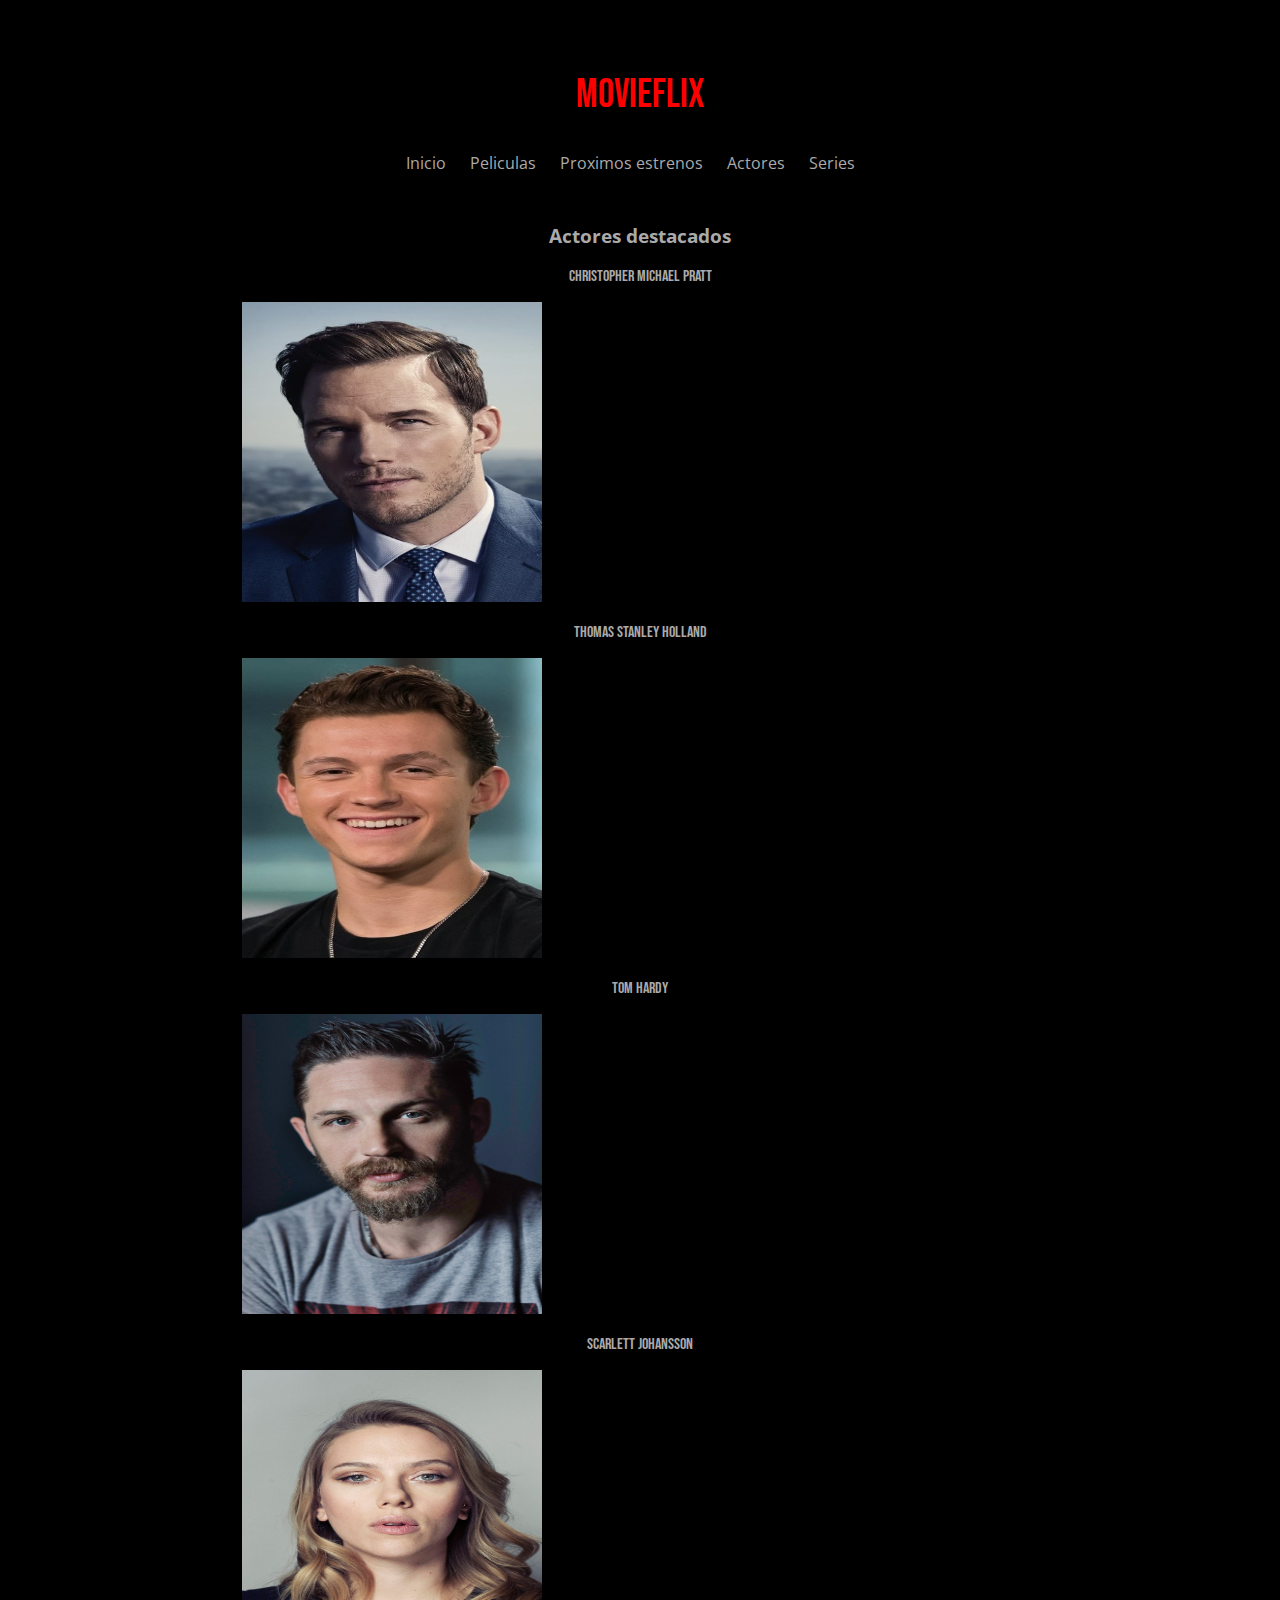
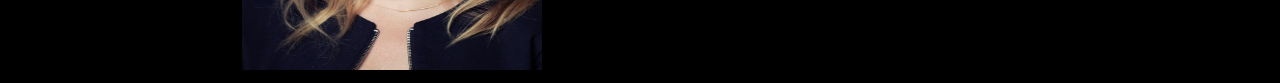
<file: pages/actor.html>
<!DOCTYPE html>
<html lang="en">
<head>
    <meta charset="UTF-8">
    <meta http-equiv="X-UA-Compatible" content="IE=edge">
    <meta name="viewport" content="width=device-width, initial-scale=1.0">
    <link rel="stylesheet" href="../estilocss/main.css">
    <link href="https://fonts.googleapis.com/css2?family=Bebas+Neue&family=Open+Sans:wght@400;600&display=swap" rel="stylesheet">
    <title>Actores</title>
</head>
<body>
    <header>
        <div class="contenedor">
            <h2 class="logo-tipo">Movieflix</h2>
            <nav>
                <a href="../index.html">Inicio</a>
                <a href="../pages/movie.html">Peliculas</a>
                <a href="../pages/next-premiere.html">Proximos estrenos</a>
                <a href="../pages/actor.html">Actores</a>
                <a href="../pages/series.html">Series</a>
            </nav>
           </div>
    </header>
    <main class="centro">
        <h3 class="destacados">Actores destacados</h3>
        <div class="imgcentro">
        <p class="infografia">Christopher Michael Pratt</p>
         <img class="chris" src="../img/chris.jpg" alt="">
         <p class="infograciatom">Thomas Stanley Holland</p>
         <img class="tom" src="../img/tom.jpg" alt="">
         <p class="infograciahardy">Tom hardy</p>
         <img class="tomhardy" src="../img/tomhardy.jpg" alt="">
         <p class="infografiascarlett">Scarlett Johansson</p>
         <img class="scarlett" src="../img/scarlett.jpg" alt="">
         
         
         
         </div>

    </main>
</body>
</html>
</file>
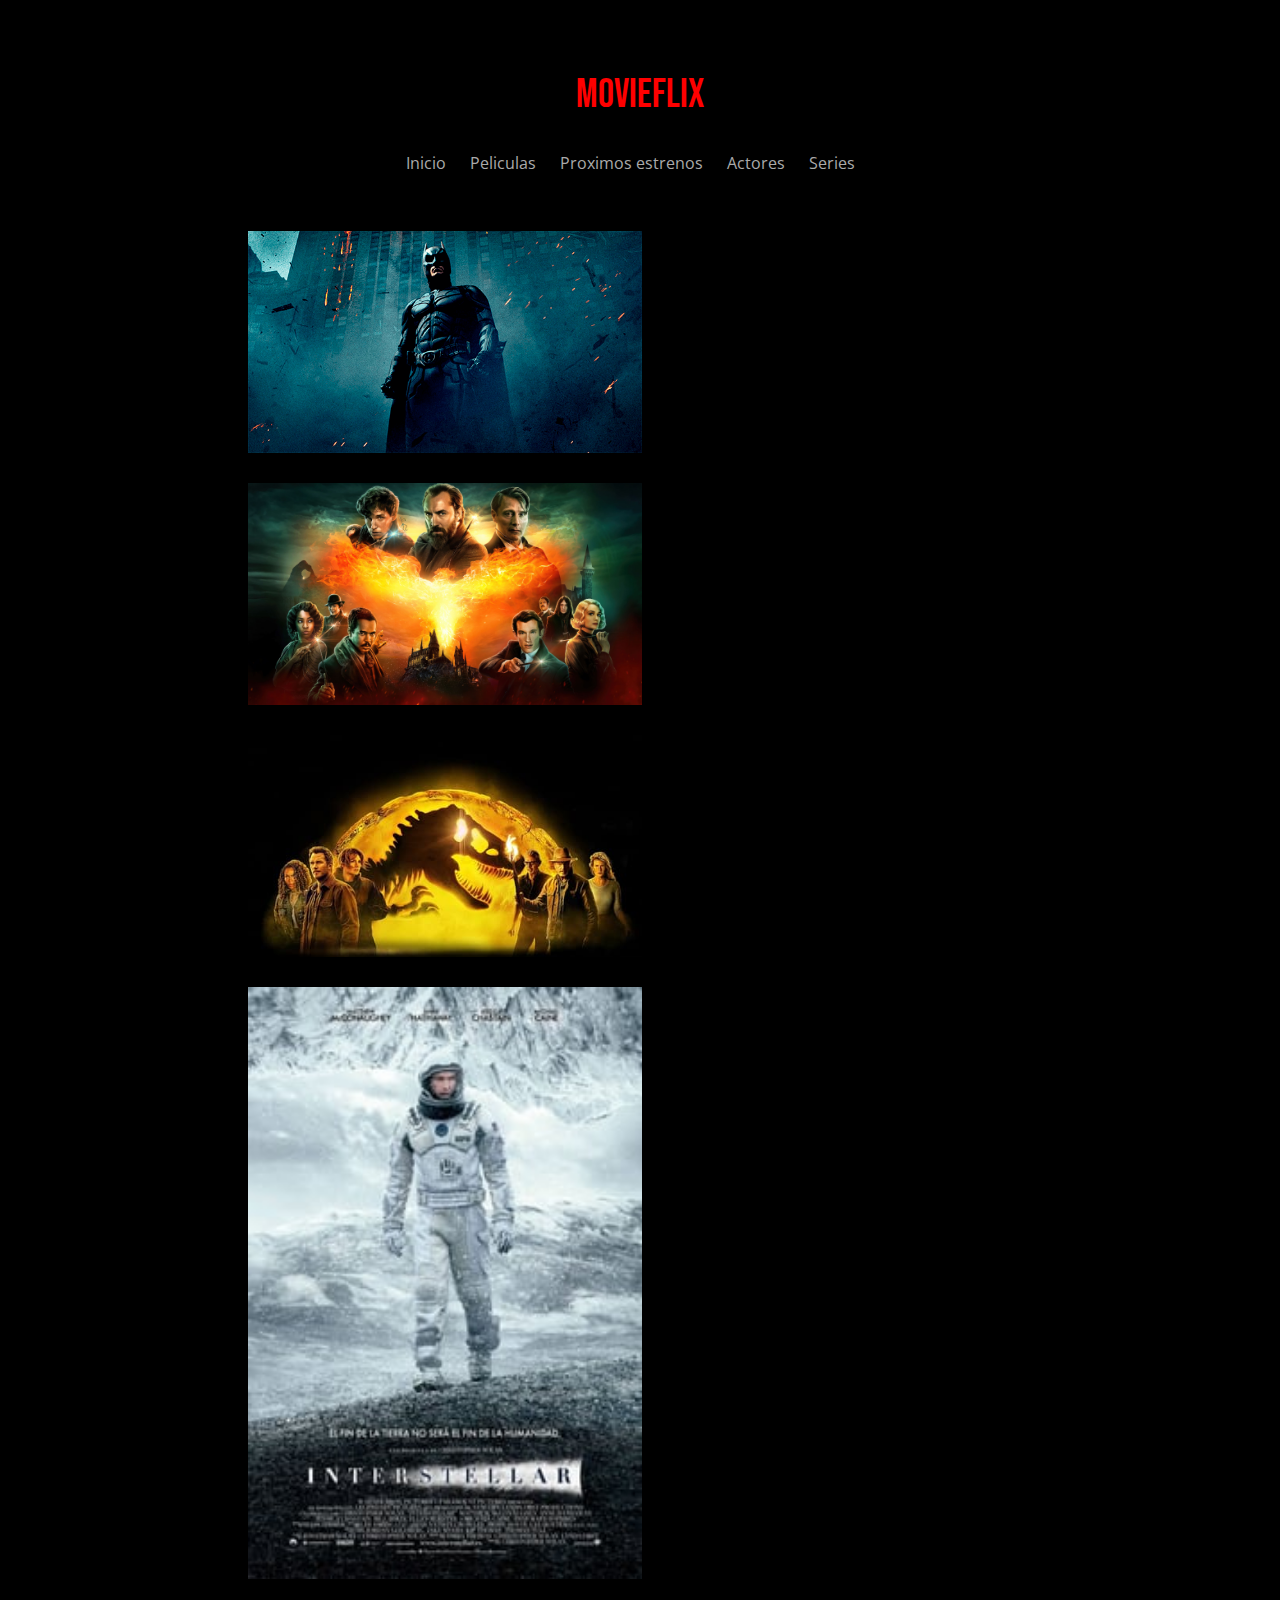
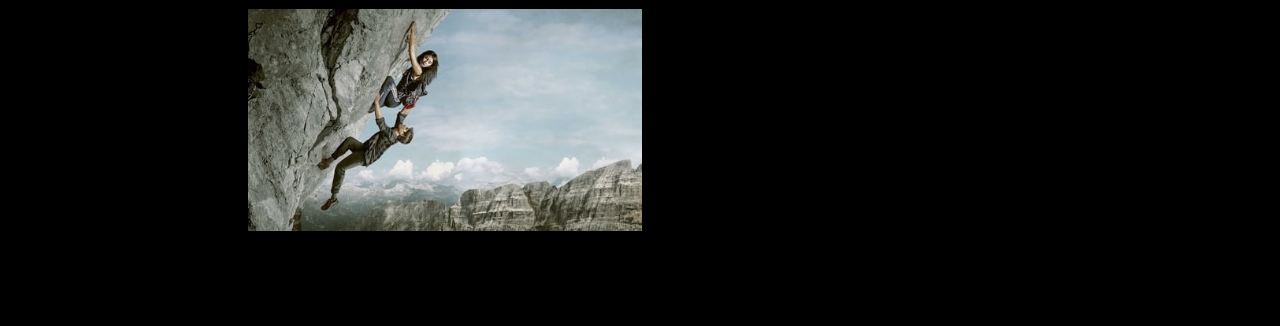
<file: pages/movie.html>
<!DOCTYPE html>
<html lang="en">
<head>
    <meta charset="UTF-8">
    <meta http-equiv="X-UA-Compatible" content="IE=edge">
    <meta name="viewport" content="width=device-width, initial-scale=1.0">
    <link rel="stylesheet" href="../estilocss/main.css">
    <link href="https://fonts.googleapis.com/css2?family=Bebas+Neue&family=Open+Sans:wght@400;600&display=swap" rel="stylesheet">
<!--estilo-css-->
    <title>Pelicula</title>
</head>
<body>
    <header>
        <div class="contenedor">
            <h2 class="logo-tipo">Movieflix</h2>
            <nav>
                <a href="../index.html">Inicio</a>
                <a href="../pages/movie.html">Peliculas</a>
                <a href="../pages/next-premiere.html">Proximos estrenos</a>
                <a href="../pages/actor.html">Actores</a>
                <a href="../pages/series.html">Series</a>
            </nav>
            <main>
                <div class="flex-center"> </div>
                <div id="series-para-ver" >
                    
                    <img src="../img/batman.png" alt="">
                    <img src="../img/harrypotter.jpg" alt="">
                    <img src="../img/jurassic.jpg" alt="">
                    <img src="../img/interestelar.jpg" alt="">
                    <img src="../img/abismo.jpg" alt="">
                   
                </div>
                <div class="flex-center">
            </div>
            </main>
           </div>
    </header>
</body>
</html>
</file>
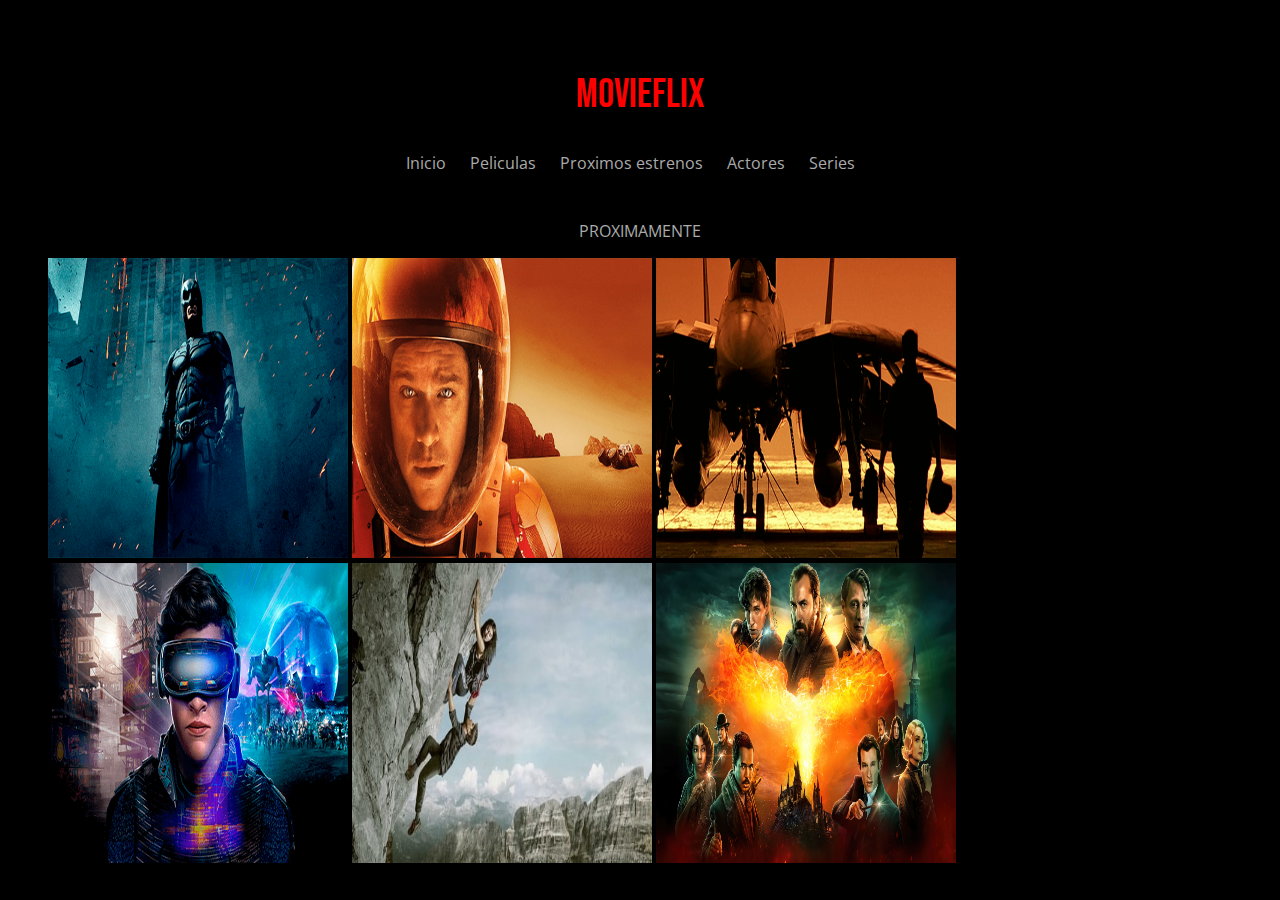
<file: pages/next-premiere.html>
<!DOCTYPE html>
<html lang="en">
<head>
    <meta charset="UTF-8">
    <meta http-equiv="X-UA-Compatible" content="IE=edge">
    <meta name="viewport" content="width=device-width, initial-scale=1.0">
    <link rel="stylesheet" href="../estilocss/main.css">
    <link href="https://fonts.googleapis.com/css2?family=Bebas+Neue&family=Open+Sans:wght@400;600&display=swap" rel="stylesheet">
    <!--Estilo-css-->

    <title>Estrenos</title>
</head>
<body class="fondonegro">
    <header>
        <div class="contenedor">
            <h2 class="logo-tipo">Movieflix</h2>
            <nav>
                <a href="../index.html">Inicio</a>
                <a href="./movie.html">Peliculas</a>
                <a href="./next-premiere.html">Proximos estrenos</a>
                <a href="./actor.html">Actores</a>
                <a href="./series.html">Series</a>
            </nav>
           </div>
    </header>
 <main class="proximo-estreno">
    <p class="proximamente">PROXIMAMENTE</p>
    <div class="batman-mas">
    <img class="batman" src="../img/batman.png" alt="">
    <img class="marte" src="../img/marte.png" alt="">
    <img class="topgun" src="../img/topgun.png" alt="">
    <img class="videogame" src="../img/videogame.png" alt="">
    <img class="abismo" src="../img/abismo.jpg" alt="">
    <img class="hp" src="../img/harrypotter.jpg" alt="">
    
    
    </div>
 </main>
    
 
</body>
</html>
</file>
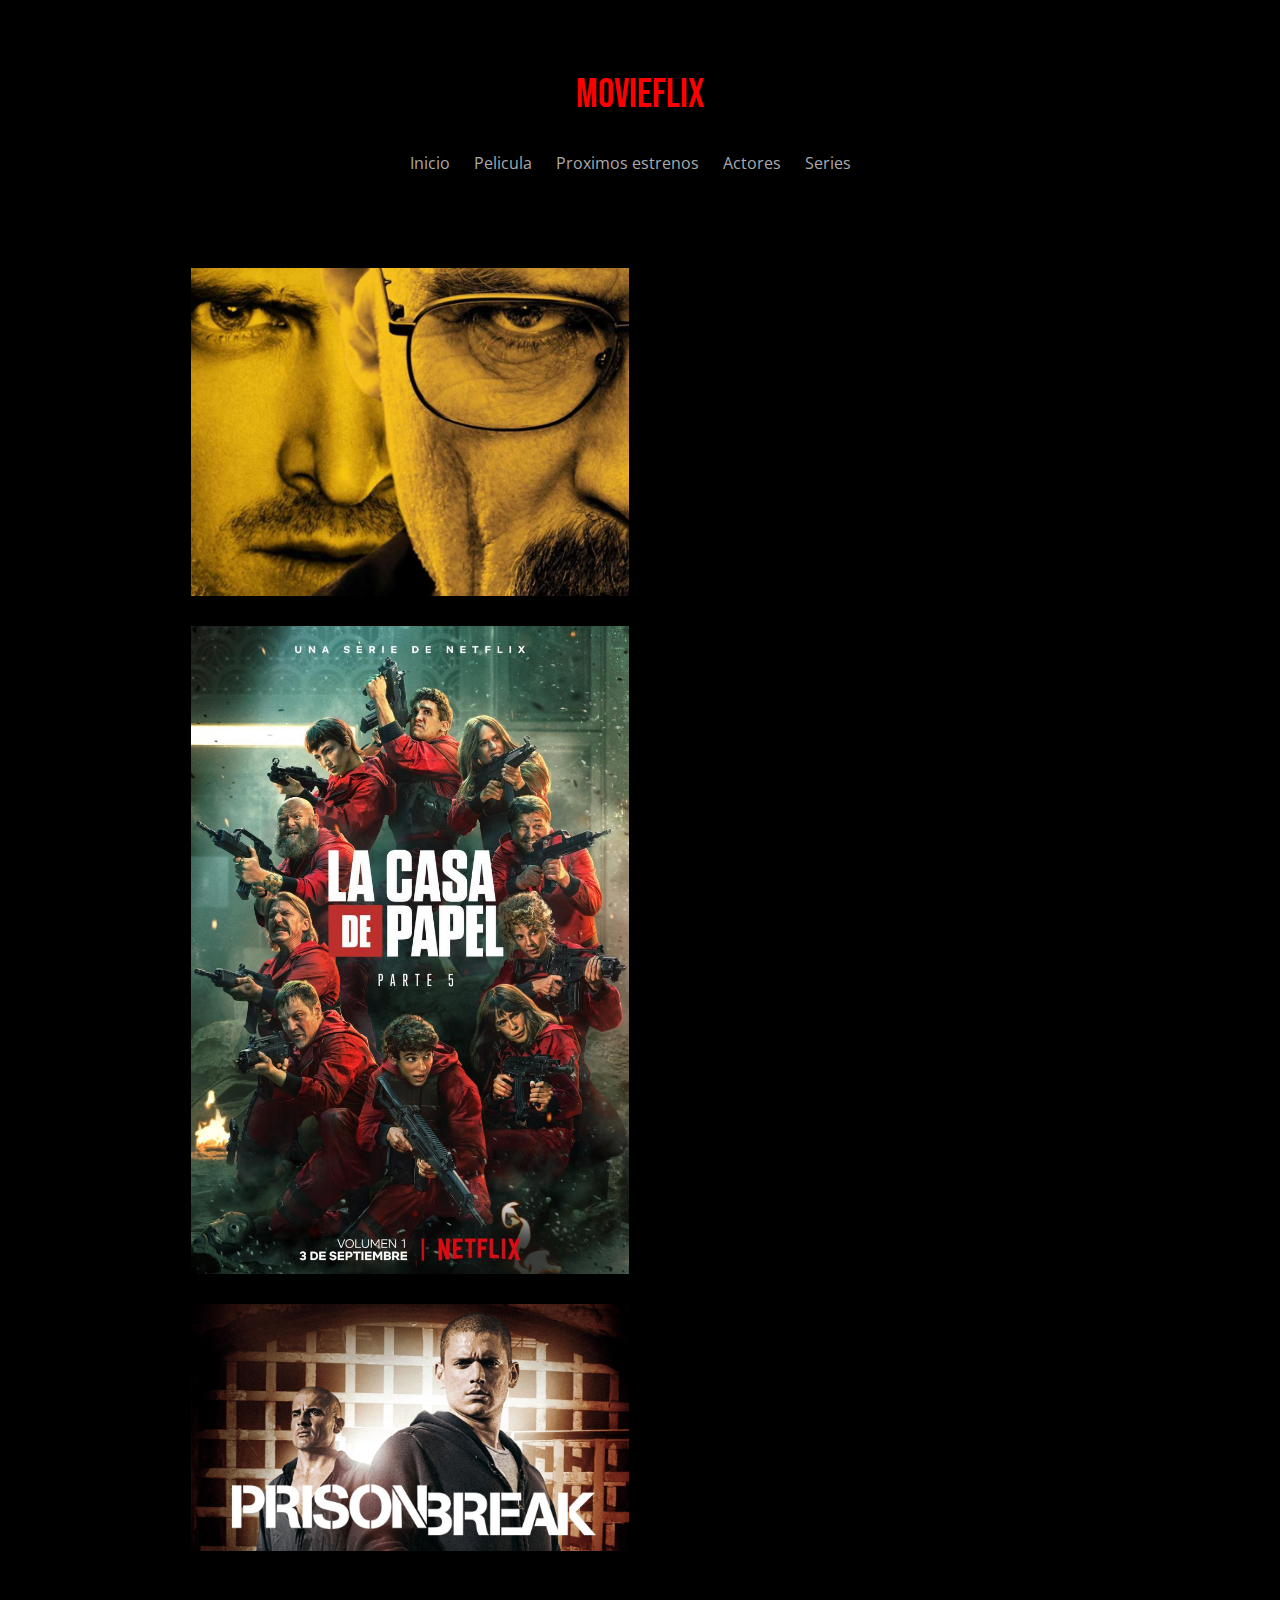
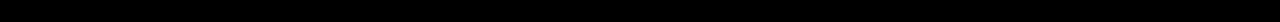
<file: pages/series.html>
<!DOCTYPE html>
<html lang="en">
<head>
    <meta charset="UTF-8">
    <meta http-equiv="X-UA-Compatible" content="IE=edge">
    <meta name="viewport" content="width=device-width, initial-scale=1.0">
    <link rel="stylesheet" href="../estilocss/main.css">
    <link href="https://fonts.googleapis.com/css2?family=Bebas+Neue&family=Open+Sans:wght@400;600&display=swap" rel="stylesheet">
    <title>Seriesflix</title>
<!--Estilo-css-->
</head>
<body>
    <header>
            <div class="contenedor">
            <h2 class="logo-tipo">Movieflix</h2>
        <nav>
            <a href="../index.html">Inicio</a>
            <a href="../pages/movie.html">Pelicula</a>
            <a href="../pages/next-premiere.html">Proximos estrenos</a>
            <a href="../pages/actor.html">Actores</a>
            <a href="../pages/series.html">Series</a>
        </nav>
        </div>
    </header>
  <main>
    <div class="flex-center"> </div>
    <div id="series-para-ver" > 
        <img src="../img/breakingbad.jpg" alt="">
        <img src="../img/lacasa.jpg" alt="">
        <img src="../img/prision.jpg" alt="">
    </div>
    <div class="flex-center">
        
    </div>
  </main>

</body>
</html>
</file>
<file: estilocss/main.css>
body{
    background-color: black;
    font-family: 'Open Sans', sans-serif; ;
   
}
.descripcion{
    text-decoration: grey;
}

.contenedor{
    color: black;
    width: 90%;
    margin: auto;
}
header{
    padding: 30px 0px;
}
header .contenedor {
    display: flex;
    justify-content: space-between;
    align-items: center;
}
header .logo-tipo{
    font-family:'Bebas Neue', cursive;
    font-weight: normal;
    color: red;
    font-size: 40px;
}
header nav a {
    color:#AAA;
    text-decoration: none;
    margin-right: 20px;

}
/*--pelicula--*/
.pelicula:hover{
    transform: scale(1.2)
    
}
.pelicula-principal {
    font-size: 16px;
    min-height: 40.62em;
    color: white;
    background: url(../img/fondointer.jpg) ;
    background-position: center center;
    background-size:cover;
    margin: bottom 3.12m;;
    display:flex;
    align-items:end;
}
.pelicula-principal .contenedor{
    margin: 0px auto;
    margin-bottom: 100px;
}
.pelicula-principal .titulo {
    font-weight: 600;
    font-size: 3.12em;
    margin-bottom: 0.4em;
}
.pelicula-principal .descripcion {
    color: black;
    font-weight:bold;
    font-size: 1em;
    line-height: 1.75em;
    max-width: 50%;
    margin-bottom: 1.25em;
}
.pelicula-principal .boton{
    background: color black;
    border: none;
    border-radius: 5px;
    padding: 15px 15px;
    color: black;
    margin-right: 1.25;
    font: 18px;
}
/*--Controles-pelicula--*/
.contenedor-titulo-controles{
    display: flex;
    justify-content: space-between;
    align-items: end;
}
.contenedor-titulo-controles{
color: #AAA;
font-size: 30px;
}
.peliculas-recomendadas{
    margin-bottom: 70px;
}
.peliculas-recomendadas .contenedor-principal{
    display: flex;
    align-items: center;
    position: relative;
}
.peliculas-recomendadas .contenedor-carrusel{
 width: 100%;
 padding: 20px 0px;
overflow: hidden;
scroll-behavior: smooth;
}
.peliculas-recomendadas .contenedor-carrusel .carrusel{
display: flex;
flex-wrap: nowrap;
}
.peliculas-recomendadas .contenedor-carrusel .carrusel .pelicula{
width: 20%;
transition: 3s ease all;
box-shadow: 5px 5px 10px;
}
.peliculas-recomendadas .contenedor-carrusel .carrusel .pelicula img{
width:100% ;
vertical-align: top;
}
/*--media queries--*/
@media screen and (max-width:800px) {
    header .logo-tipo { margin-bottom: 10px;}
     }
    header .contenedor {
    flex-direction: column;
    text-align: center;
}
/*--next-premiere*/
body.fondonegro{
    background: color black;
}
.batman:hover{
    transform: scale(1.1);
}
.marte:hover{
    transform: scale(1.1);
}
.topgun:hover{
    transform: scale(1.1);
}
.videogame:hover{
    transform: scale(1.1);
}
.abismo:hover{
    transform: scale(1.1);
}
.hp:hover{
    transform: scale(1.1);
}
.proximo-estreno {
padding-left: 40px;
padding-right: 40px;
padding-bottom: auto;
}  
.proximamente {
color: #AAA;
font-size:'Bebas Neue', cursive;
text-align: center;
}
div .imagenesenpx {
width: auto;
height: auto;
}
.vikingo:hover{
transform: scale(1.15);
max-width: 600px;
max-height: 600px;
padding-left: 45px;
}
.dino{
max-width: 600px;
max-height: 600px;
padding-left: 10px;
}
/*--actores--*/
.destacados{
color: #AAA;
font-size:'Bebas Neue', cursive;
text-align: center;
}
.scarlett{
width: 300px;
height: 300px;
padding-left: 5%;
padding-right: 20%;
}
.tom{
 width: 300px; 
height: 300px;
padding-left: 5%;
padding-right: 20%;
}
.tomhardy{
width: 300px; 
height: 300px;
padding-left: 5%;
padding-right: 10%;
}
.chris:hover {
    transform:scale(1.1);
}
.tomhardy:hover {
    transform:scale(1.1);
}
.tom:hover {
    transform:scale(1.1);
}
.scarlett:hover {
    transform: scale(1.1);
}

.chris{
width: 300px;
height: 300px;
padding-left: 5%;
padding-right: 20%;
}
.infograciahardy{
color: #AAA;
font-family:'Bebas Neue', cursive;
font-weight: normal;
text-align: center;
}
.infografiascarlett{
color: #AAA;
font-family:'Bebas Neue', cursive;
font-weight: normal;
text-align: center;
}
.infografia {
color: #AAA;
font-family:'Bebas Neue', cursive;
font-weight: normal;
text-align: center;  
}
.infograciatom{
color: #AAA;
font-family:'Bebas Neue', cursive;
font-weight: normal;
text-align: center;    
} 
.imgcentro{
padding-left: 15%;
padding-right: 15%;
}
.series {
color: #AAA;
font-size:'Bebas Neue', cursive;
text-align: center;
}
.gallery{
padding-bottom: 3em;
padding-top: 1em;
display: grid;
grid-template-columns:repeat(4, 1fr);
grid-auto-rows: 160px;
grid-template-areas: 
"img1 igm1 img2 img2"
"img1 igm1 img2 img2"
"img3 igm3 img4 img4"
"img3 igm3 img4 img4"
;
gap: .8em;
}
.gallery{
padding-left: 40px;
padding-right: 40px;
padding-bottom: auto;
}
.gallery_img1{
border-image: auto;
width: 600px;
height: 400px;
}
.gallery_img5{
width: 600px;
height: 300px;
margin-top: 485px;
}
.gallery_img4{
width: 600px;
height: 400px;
margin-left: 0px;
margin-top: 70px;

}
.gallery_img3{
width: 600px;
height: 400px;
margin-top: 70px;
}
.gallery_img2{
width: 600px;
height: 400px;

}
.gallery_picture--g1{
  
padding-bottom: 10px;
display: block;
grid-area: img1 ;
}
.gallery_picture--g2{
border-image: none;
display: block;
grid-area: img2;
}
.gallery_picture--g3{
border-image: none;
display: block;
grid-area: img3;
}
.gallery_picture--g4{
display: block;
grid-area: img4;
}
.gallery_picture--g5{
display: block;
grid-area: img3;
}
/*--SERIES--*/
/*--media queries--*/
@media screen and (max-width:800px) {
    header .contenedor .logo-tipo { margin-bottom: 10px;}
     }
    header .contenedor {
    flex-direction: column;
    text-align: center;
}
@media screen and (max-width:800px) {
    .gallery .gallery_picture { margin-bottom: 10px;}
     }
    .gallery .gallery_picture {
    flex-direction: column;
    text-align: center;
 }
.batman {
width: 300px;
height: 300px;
}
.marte {
width: 300px;
height: 300px;
}
.videogame{
width: 300px;
height: 300px;
}
.topgun{
width: 300px;
height: 300px;
}
.hp{
 width: 300px;
height: 300px;
}
.abismo{
 width: 300px;
 height: 300px;
}

.flex-center{
display: flex;
justify-content: center;

}
.h2{
font-size: 55px;
color: red;
}
#series-para-ver{
display: grid;
grid-template-columns: repeat(6 1fr);
width: 99%;
margin: 5%;
grid-gap: 30px
}
#series-para-ver img{
margin-right: 100%;
padding-left: 120px;
padding-right: 120px;
max-width: 35%;
    
}
#series-para-ver img{
width: 100%;
transition: all 300ms;
position: relative;
}

#series-para-ver img:hover{
transform: scale(1.15);
}
</file>
